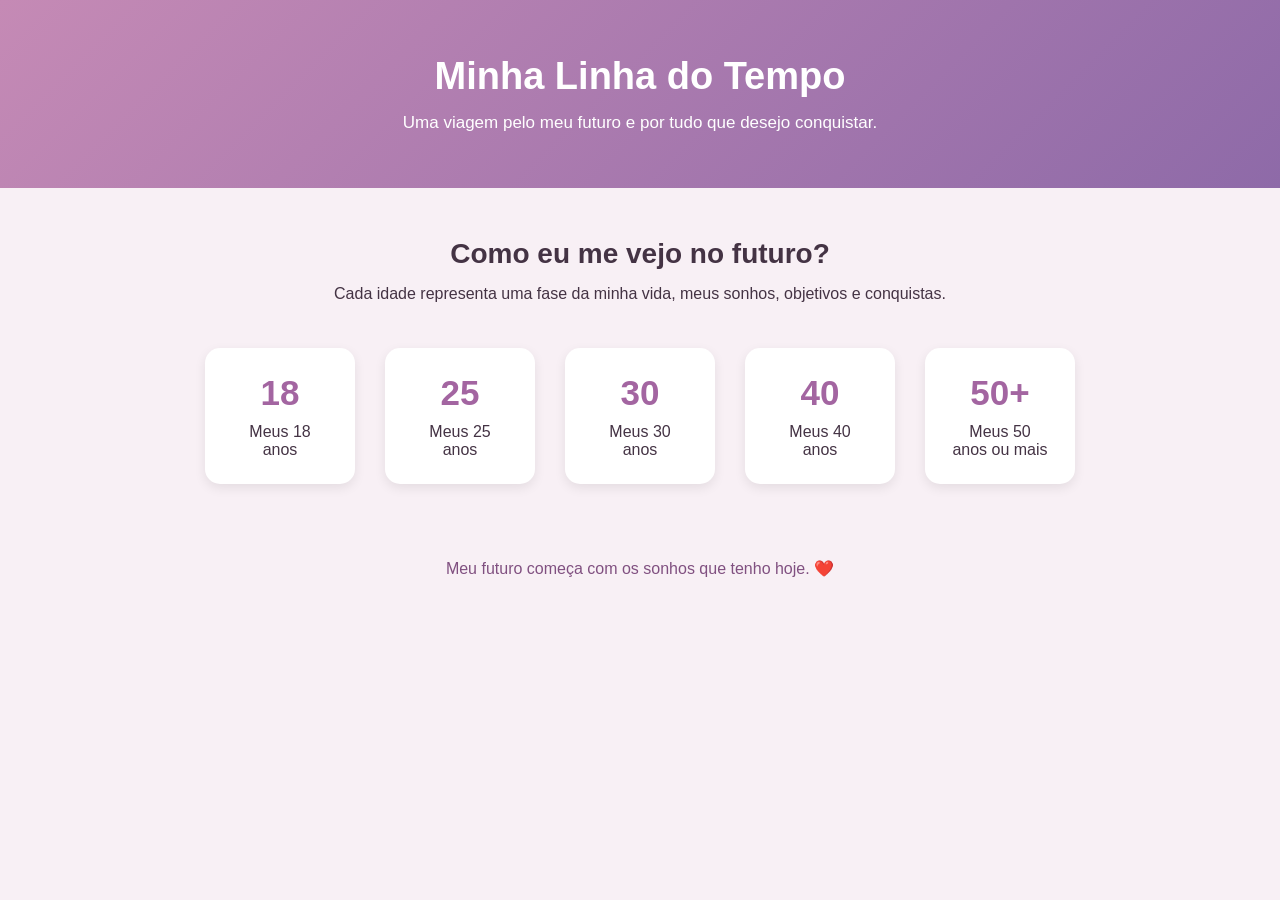
<file: index.html>
<!DOCTYPE html>
<html lang="pt-BR">
<head>
    <meta charset="UTF-8">
    <meta name="viewport" content="width=device-width, initial-scale=1.0">
    <title>Minha Linha do Tempo</title>
    <link rel="stylesheet" href="style.css">
</head>
<body>

    <header>
        <h1>Minha Linha do Tempo</h1>
        <p>Uma viagem pelo meu futuro e por tudo que desejo conquistar.</p>
    </header>

    <main>
        <h2>Como eu me vejo no futuro?</h2>
        <p class="intro">
            Cada idade representa uma fase da minha vida,
            meus sonhos, objetivos e conquistas.
        </p>

        <div class="timeline">

            <a href="18anos.html" class="idade">
                <span>18</span>
                <p>Meus 18 anos</p>
            </a>

            <a href="25anos.html" class="idade">
                <span>25</span>
                <p>Meus 25 anos</p>
            </a>

            <a href="30anos.html" class="idade">
                <span>30</span>
                <p>Meus 30 anos</p>
            </a>

            <a href="40anos.html" class="idade">
                <span>40</span>
                <p>Meus 40 anos</p>
            </a>

            <a href="50mais.html" class="idade">
                <span>50+</span>
                <p>Meus 50 anos ou mais</p>
            </a>

        </div>
    </main>

    <footer>
        <p>Meu futuro começa com os sonhos que tenho hoje. ❤️</p>
    </footer>

</body>
</html>
</file>
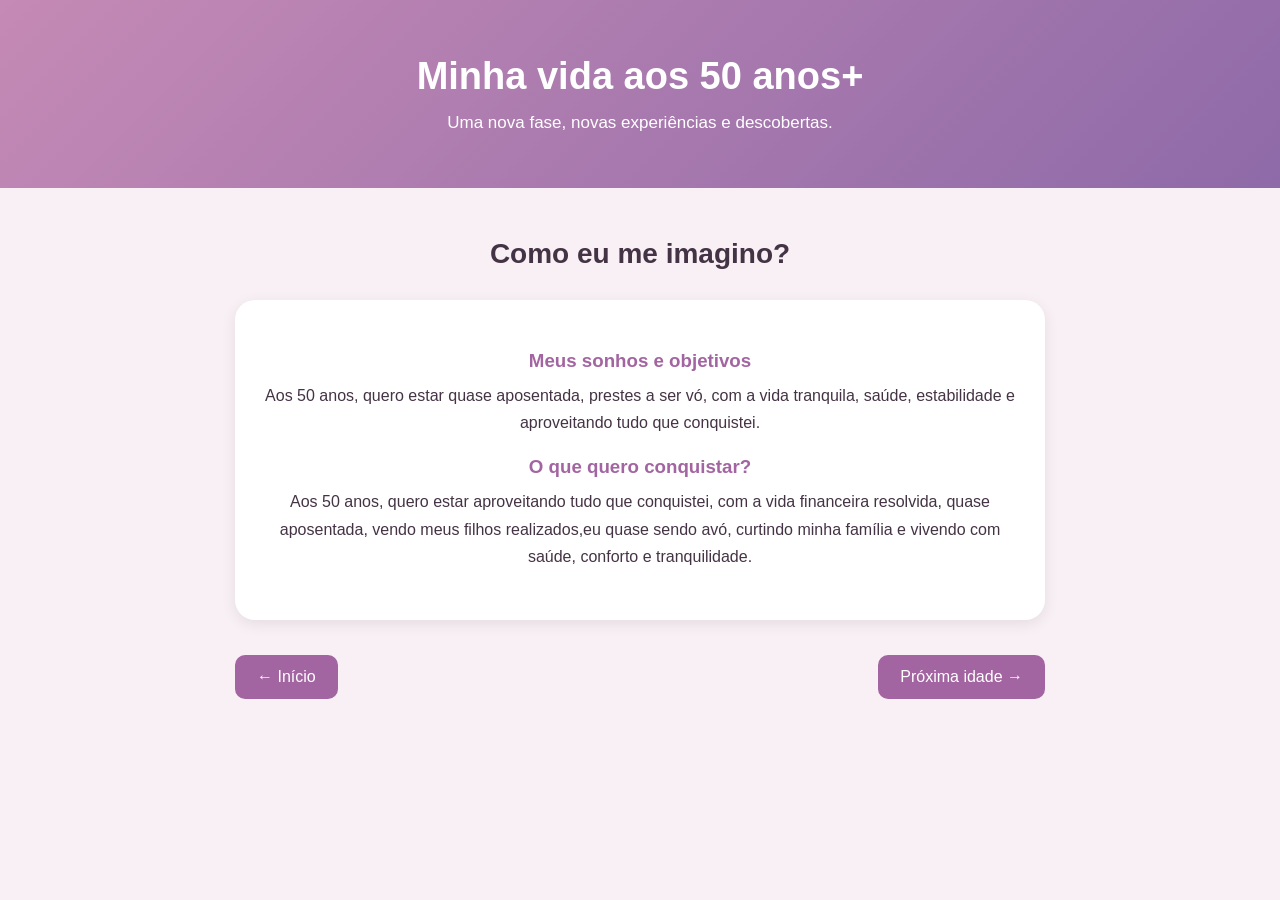
<file: 50anos+.html>
<!DOCTYPE html>
<html lang="pt-BR">
<head>
    <meta charset="UTF-8">
    <meta name="viewport" content="width=device-width, initial-scale=1.0">
    <title>Minha vida aos 50 anos+ </title>
    <link rel="stylesheet" href="style.css">
</head>
<body>

    <header>
        <h1>Minha vida aos 50 anos+ </h1>
        <p>Uma nova fase, novas experiências e descobertas.</p>
    </header>

    <main class="pagina">
        <h2>Como eu me imagino?</h2>

        <div class="conteudo">
            

            <h3>Meus sonhos e objetivos</h3>

            <p>
                Aos 50 anos, quero estar quase aposentada, prestes a ser vó, com a vida tranquila, saúde, estabilidade e aproveitando tudo que conquistei. 
            </p>

            <h3>O que quero conquistar?</h3>

            <p>
                Aos 50 anos, quero estar aproveitando tudo que conquistei, com a vida financeira resolvida, quase aposentada, vendo meus filhos realizados,eu quase sendo avó, curtindo minha família e vivendo com saúde, conforto e tranquilidade.
            </p>
        </div>

        <nav class="navegacao">
            <a href="index.html">← Início</a>
            <a href="25anos.html">Próxima idade →</a>
        </nav>
    </main>

</body>
</html>
</file>
<file: style.css>
* {
    margin: 0;
    padding: 0;
    box-sizing: border-box;
}

body {
    font-family: Arial, sans-serif;
    background: #f8f0f5;
    color: #443344;
}

header {
    background: linear-gradient(135deg, #c58ab5, #8e6aa8);
    color: white;
    text-align: center;
    padding: 55px 20px;
}

header h1 {
    font-size: 38px;
    margin-bottom: 15px;
}

header p {
    font-size: 17px;
}

main {
    text-align: center;
    padding: 50px 20px;
}

main h2 {
    font-size: 28px;
    margin-bottom: 15px;
}

.intro {
    margin-bottom: 45px;
}

.timeline {
    display: flex;
    justify-content: center;
    align-items: center;
    flex-wrap: wrap;
    gap: 30px;
}

.idade {
    text-decoration: none;
    color: #443344;
    background: white;
    padding: 25px;
    width: 150px;
    border-radius: 15px;
    box-shadow: 0 4px 12px #00000015;
    transition: 0.3s;
}

.idade:hover {
    transform: translateY(-10px);
    background: #ead5e8;
}

.idade span {
    display: block;
    font-size: 35px;
    font-weight: bold;
    color: #a365a1;
    margin-bottom: 10px;
}

.pagina {
    max-width: 850px;
    margin: auto;
}

.conteudo {
    background: white;
    padding: 30px;
    border-radius: 20px;
    margin-top: 30px;
    box-shadow: 0 4px 15px #00000015;
}

.conteudo img {
    width: 100%;
    max-width: 500px;
    border-radius: 15px;
    margin-bottom: 25px;
}

.conteudo h3 {
    color: #a365a1;
    margin: 20px 0 10px;
}

.conteudo p {
    line-height: 1.7;
    margin-bottom: 20px;
}

.navegacao {
    display: flex;
    justify-content: space-between;
    gap: 15px;
    margin-top: 35px;
}

.navegacao a {
    background: #a365a1;
    color: white;
    text-decoration: none;
    padding: 13px 22px;
    border-radius: 10px;
}

.navegacao a:hover {
    background: #805080;
}

footer {
    text-align: center;
    padding: 25px;
    color: #805080;
}

@media (max-width: 600px) {
    header h1 {
        font-size: 28px;
    }

    .navegacao {
        flex-direction: column;
    }
}
</file>
